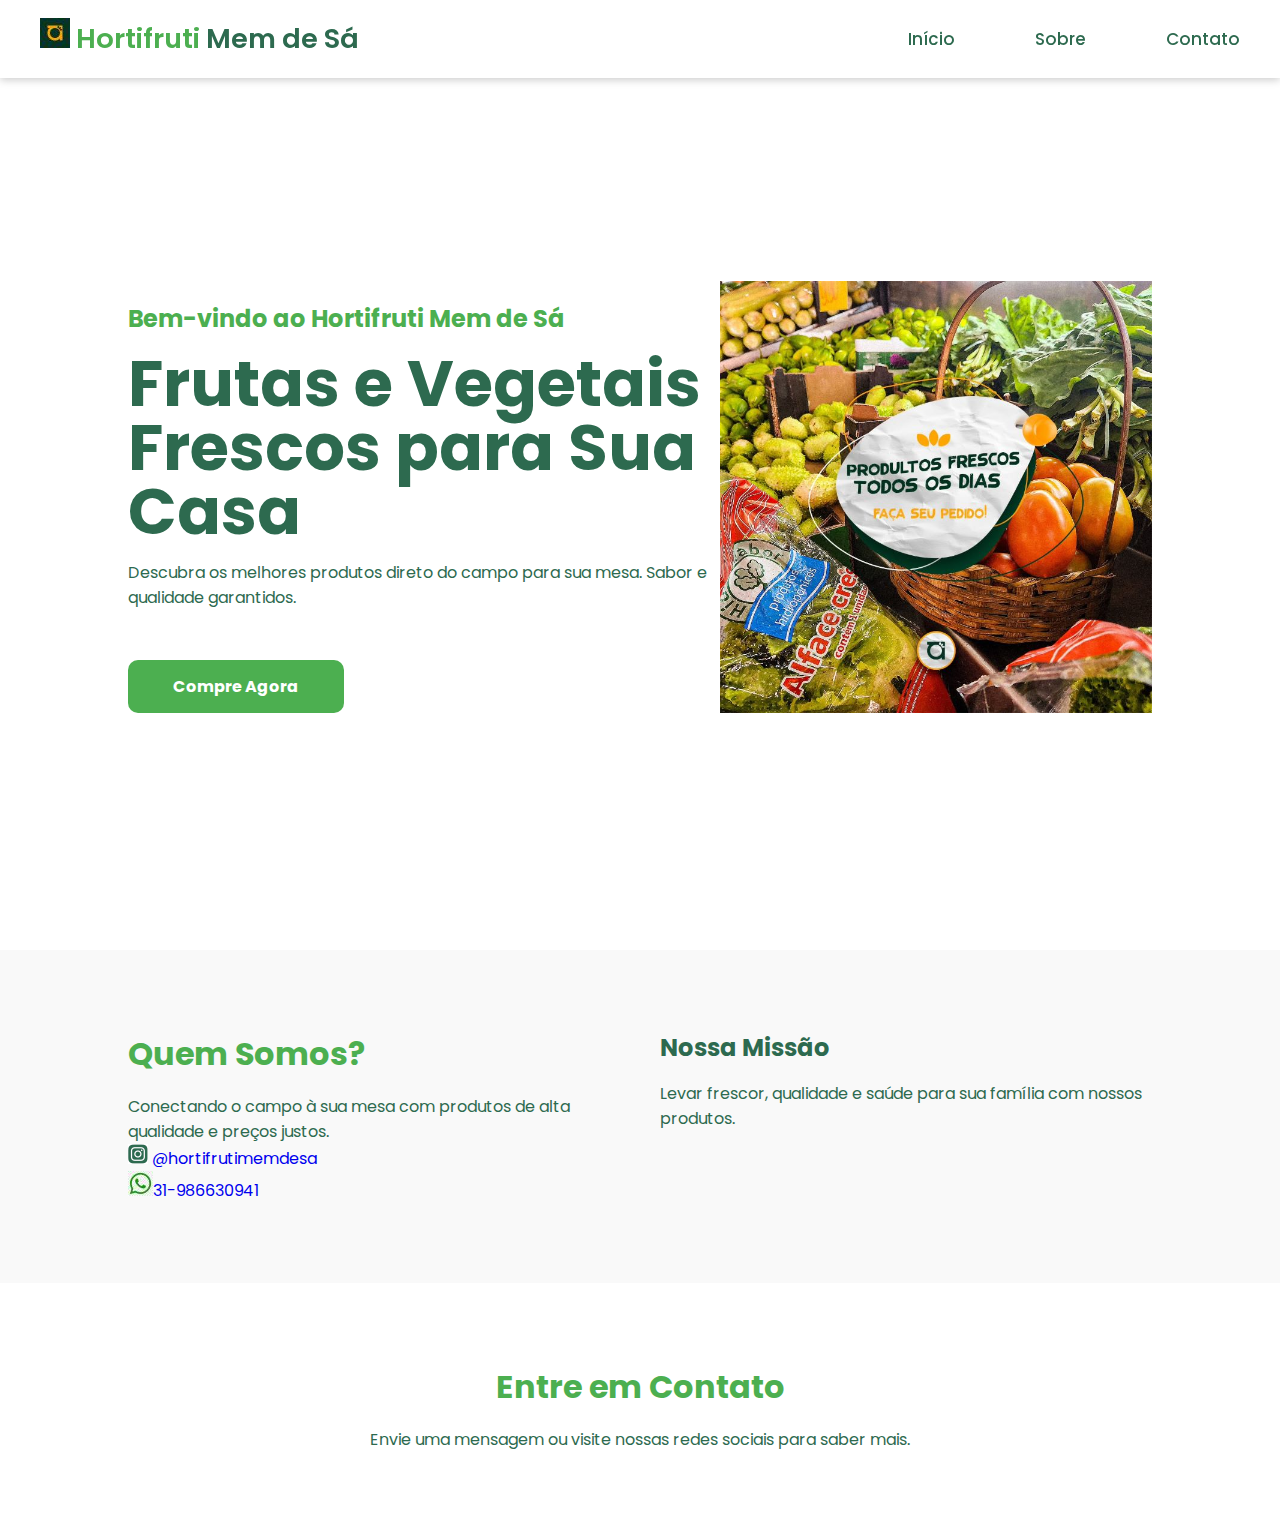
<file: src/main/resources/static/index.html>
<!DOCTYPE html>
<html lang="pt-br">
<head>
    <meta charset="UTF-8">
    <meta http-equiv="X-UA-Compatible" content="IE=edge">
    <meta name="viewport" content="width=device-width, initial-scale=1.0">
    <link href='https://unpkg.com/boxicons@2.1.2/css/boxicons.min.css' rel='stylesheet'>
    <link rel="stylesheet" href="./css/extends.css">
    <title> Hortifruti Mem de Sá</title>
</head>
<body>
    <header>
        <nav class="navigation">
            <a href="#" class="logo"> <img src="./assets/logo1.jpg" alt="Frutas e Vegetais Frescos"> Hortifruti<span> Mem de Sá</span></a>
            <ul class="nav-menu">
                <li class="nav-item"><a href="#inicio">Início</a></li>
                <li class="nav-item"><a href="#about">Sobre</a></li>
                <li class="nav-item"><a href="#contato">Contato</a></li>
            </ul>
            <div class="menu">
                <span class="bar"></span>
                <span class="bar"></span>
                <span class="bar"></span>
            </div>
        </nav>
    </header>
    <main>
        <!-- Seção Início -->
        <section id="inicio" class="home">
            <div class="home-text">
                <h4 class="text-h4">Bem-vindo ao Hortifruti Mem de Sá</h4>
                <h1 class="text-h1">Frutas e Vegetais Frescos para Sua Casa</h1>
                <p>Descubra os melhores produtos direto do campo para sua mesa. Sabor e qualidade garantidos.</p>
                <a href="formulario.html" class="home-btn">Compre Agora</a>

            </div>
            <div class="home-img">
                <img src="./assets/sacolao1.jpg" alt="Frutas e Vegetais Frescos">
            </div>
        </section>

        <!-- Seção Sobre -->
        <section id="about" class="about">
            <div class="about__left">
                <h2 class="secondary-title">Quem Somos?</h2>
                <p>Conectando o campo à sua mesa com produtos de alta qualidade e preços justos.</p>
                <ul>
                    <li>
                        <a href="https://www.instagram.com/hortifrutimemdesa/" target="_blank">
                            <img src="./assets/instagram.png" alt="Instagram"> @hortifrutimemdesa
                        </a>
                    </li>
                    <li>
                        <a href="https://www.linkedin.com/in/gabriel-cavalcante-05742b240/" target="_blank">
                            <img src="./assets/wpp0.jpg" alt="Linkedin" >31-986630941
                        </a>
                    </li>
                   
                </ul>
            </div>
            <div class="about__right">
                <h3 class="tertiary-title">Nossa Missão</h3>
                <p>Levar frescor, qualidade e saúde para sua família com nossos produtos.</p>
            </div>
        </section>

        <!-- Seção Contato -->
        <section id="contato" class="contato">
            <h2 class="secondary-title">Entre em Contato</h2>
            <p>Envie uma mensagem ou visite nossas redes sociais para saber mais.</p>
        </section>
    </main>
    <script src="./js/scripts.js"></script>
</body>
</html>
</file>
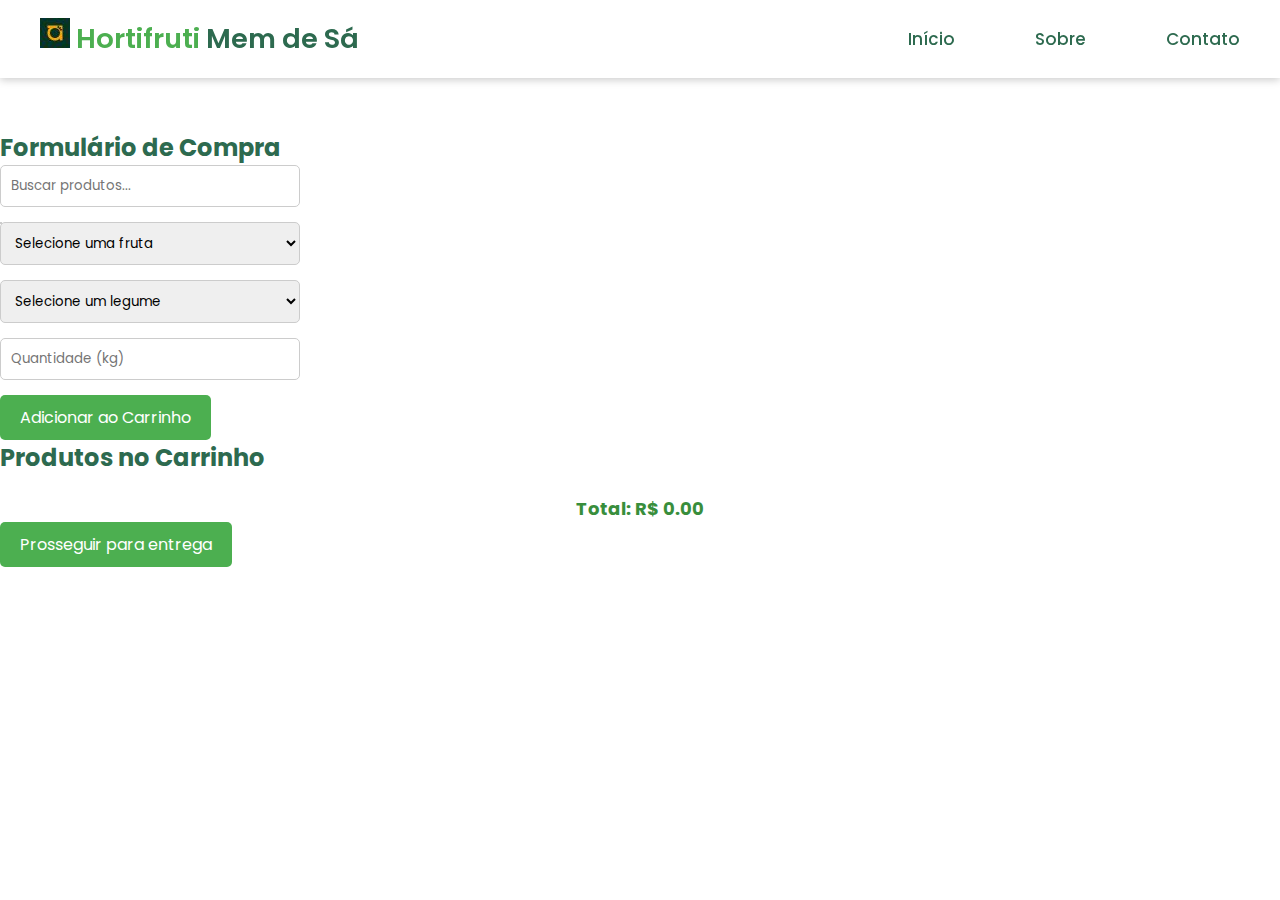
<file: src/main/resources/static/formulario.html>
<!DOCTYPE html>
<html lang="pt-br">
<head>
    <meta charset="UTF-8">
    <meta http-equiv="X-UA-Compatible" content="IE=edge">
    <meta name="viewport" content="width=device-width, initial-scale=1.0">
    <link href='https://unpkg.com/boxicons@2.1.2/css/boxicons.min.css' rel='stylesheet'>
    <link rel="stylesheet" href="./css/extends.css">
    <title>Hortifruti Mem de Sá</title>
</head>
<body>
    <header>
        <nav class="navigation">
            <a href="index.html" class="logo"> <img src="./assets/logo1.jpg" alt="Frutas e Vegetais Frescos"> Hortifruti<span> Mem de Sá</span></a>
            <ul class="nav-menu">
                <li class="nav-item"><a href="index.html">Início</a></li>
                <li class="nav-item"><a href="index.html#about">Sobre</a></li>
                <li class="nav-item"><a href="index.html#contato">Contato</a></li>
            </ul>
            <div class="menu">
                <span class="bar"></span>
                <span class="bar"></span>
                <span class="bar"></span>
            </div>
        </nav>
    </header>

    <main>
        <section id="inicio" class="form-container">
            <h2>Formulário de Compra</h2>
            <form id="productForm">
                
                <div>
                    <input type="text" id="searchInput" placeholder="Buscar produtos..." onkeyup="filterProducts()">
                    <ul id="searchResults"></ul>
                </div>

                <div class="select-box">
                    <select id="fruits">
                        <option value="">Selecione uma fruta</option>
                        <option value="Maçã">Maçã</option>
                        <option value="Banana">Banana</option>
                        <option value="Laranja">Laranja</option>
                    </select>
                </div>
                

                <div class="select-box">
                    <select id="vegetables">
                        <option value="">Selecione um legume</option>
                        <option value="Cenoura">Cenoura</option>
                        <option value="Batata">Batata</option>
                        <option value="Tomate">Tomate</option>
                    </select>
                </div>

                <div class="quantity-box">
                    <input type="number" id="quantity" placeholder="Quantidade (kg)" step="0.1">
                    <p id="price"></p>
                </div>

                <button type="button" id="addToCart">Adicionar ao Carrinho</button>
            </form>
            
        <p id="feedbackMessage" style="display:none; color: green;"></p>
        </section>

        <!-- Lista de compras ao lado -->
        <section id="cart" class="cart-container">
            <h2>Produtos no Carrinho</h2>
            <ul id="cartList">
                <!-- Os produtos selecionados aparecerão aqui -->
            </ul>
            <p id="totalPrice">Total: R$ 0,00</p>
            <button id="proceedButton" onclick="showDeliveryForm()">Prosseguir para entrega</button>
        </section>
        <!-- Formulário de entrega (inicialmente oculto) -->
<div id="deliveryForm" style="display: none;">
    <h3>Dados Pessoais</h3>
    <label for="name">Nome:</label>
    <input type="text" id="name" required>
    
    <label for="phone">Telefone:</label>
    <input type="tel" id="phone" required>
    
    <label for="address">Endereço:</label>
    <input type="text" id="address" required>
    
    <label for="paymentMethod">Forma de pagamento:</label>
    <select id="paymentMethod">
        <option value="pix">Pix</option>
        <option value="dinheiro">Dinheiro</option>
        <option value="cartao">Cartão</option>
    </select>
    
    <button id="finalizeButton" onclick="finalizePurchase()">Finalizar compra</button>
</div>
    </main>

    <script src="./js/scripts.js"></script>
</body>
</html>
</file>
<file: src/main/resources/static/css/extends.css>
/* @import './variables.css'; */
@import './global.css';
@import './form.css'
/* @import './components/navbar.css';
@import './components/header.css';
@import './components/about.css';
@import './components/skills.css';
@import './components/projects.css';
@import './components/footer.css'; */
</file>
